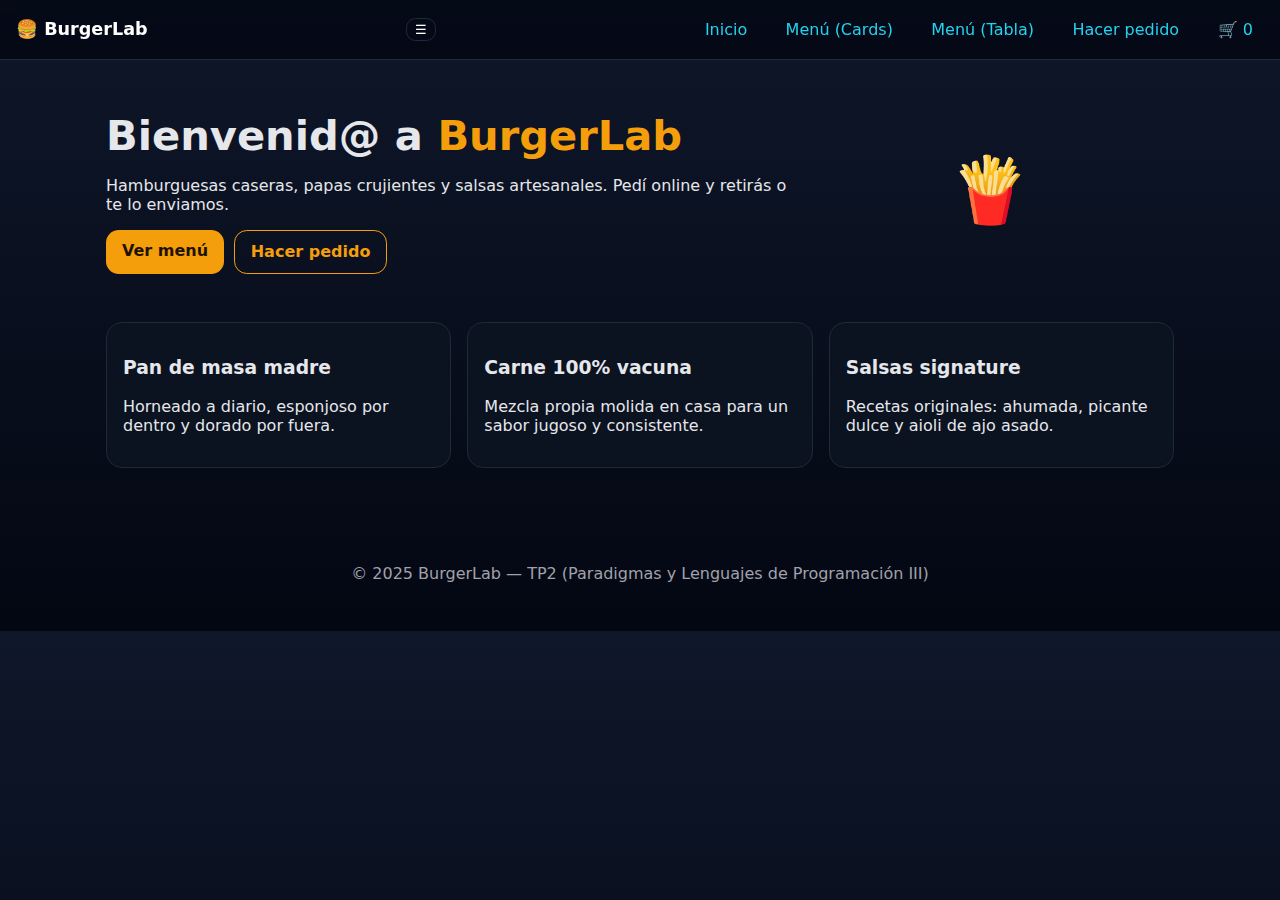
<file: index.html>
<!DOCTYPE html>
<html lang="es">
<head>
  <meta charset="UTF-8" />
  <meta name="viewport" content="width=device-width, initial-scale=1" />
  <title>BurgerLab — Inicio</title>
  <link rel="stylesheet" href="assets/css/styles.css" />
  <script defer src="assets/js/menu.js"></script>
  <script defer src="assets/js/app.js"></script>
</head>
<body>
<header class="site-header">
  <div class="brand">
    <a href="index.html">🍔 <strong>BurgerLab</strong></a>
  </div>
  <button id="btnMenu" class="menu-button" aria-expanded="false" aria-controls="mainNav">☰</button>
  <nav id="mainNav" class="nav" hidden>
    <a href="index.html">Inicio</a>
    <a href="listado_box.html">Menú (Cards)</a>
    <a href="listado_tabla.html">Menú (Tabla)</a>
    <a href="comprar.html">Hacer pedido</a>
    <a href="#" id="cartLink">🛒 <span id="cartCount">0</span></a>
  </nav>
</header>
<main class="container">

<section class="hero">
  <div class="hero-text">
    <h1>Bienvenid@ a <span>BurgerLab</span></h1>
    <p>Hamburguesas caseras, papas crujientes y salsas artesanales. Pedí online y retirás o te lo enviamos.</p>
    <div class="hero-actions">
      <a class="btn" href="listado_box.html">Ver menú</a>
      <a class="btn outline" href="comprar.html">Hacer pedido</a>
    </div>
  </div>
  <div class="hero-art" aria-hidden="true">🍟</div>
</section>

<section class="grid-3 features">
  <article class="card">
    <h3>Pan de masa madre</h3>
    <p>Horneado a diario, esponjoso por dentro y dorado por fuera.</p>
  </article>
  <article class="card">
    <h3>Carne 100% vacuna</h3>
    <p>Mezcla propia molida en casa para un sabor jugoso y consistente.</p>
  </article>
  <article class="card">
    <h3>Salsas signature</h3>
    <p>Recetas originales: ahumada, picante dulce y aioli de ajo asado.</p>
  </article>
</section>

</main>
<footer class="site-footer">
  <p>© 2025 BurgerLab — TP2 (Paradigmas y Lenguajes de Programación III)</p>
</footer>
</body>
</html>
</file>
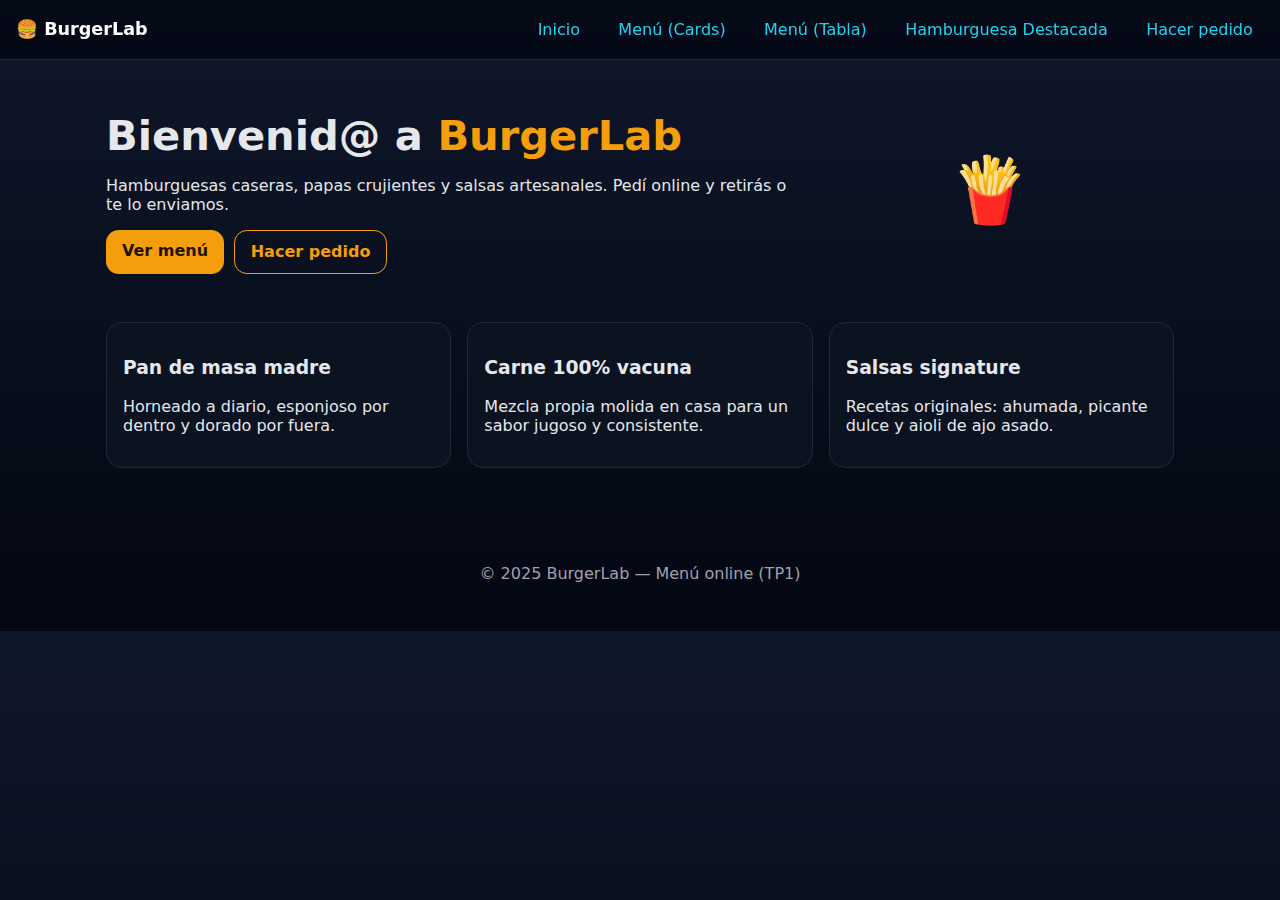
<file: tp1/index.html>
<!DOCTYPE html>
<html lang="es">
<head>
  <meta charset="UTF-8" />
  <meta name="viewport" content="width=device-width, initial-scale=1" />
  <title>BurgerLab — Inicio</title>
  <link rel="stylesheet" href="assets/css/styles.css" />
</head>
<body>
<header class="site-header">
  <div class="brand">
    <a href="index.html">🍔 <strong>BurgerLab</strong></a>
  </div>
  <input type="checkbox" id="menu-toggle" class="menu-toggle" aria-label="Abrir menú">
  <label for="menu-toggle" class="menu-button" aria-hidden="true">☰</label>
  <nav class="nav">
    <a href="index.html">Inicio</a>
    <a href="listado_box.html">Menú (Cards)</a>
    <a href="listado_tabla.html">Menú (Tabla)</a>
    <a href="producto.html">Hamburguesa Destacada</a>
    <a href="comprar.html">Hacer pedido</a>
  </nav>
</header>
<main class="container">

<section class="hero">
  <div class="hero-text">
    <h1>Bienvenid@ a <span>BurgerLab</span></h1>
    <p>Hamburguesas caseras, papas crujientes y salsas artesanales. Pedí online y retirás o te lo enviamos.</p>
    <div class="hero-actions">
      <a class="btn" href="listado_box.html">Ver menú</a>
      <a class="btn outline" href="comprar.html">Hacer pedido</a>
    </div>
  </div>
  <div class="hero-art" aria-hidden="true">🍟</div>
</section>

<section class="grid-3 features">
  <article class="card">
    <h3>Pan de masa madre</h3>
    <p>Horneado a diario, esponjoso por dentro y dorado por fuera.</p>
  </article>
  <article class="card">
    <h3>Carne 100% vacuna</h3>
    <p>Mezcla propia molida en casa para un sabor jugoso y consistente.</p>
  </article>
  <article class="card">
    <h3>Salsas signature</h3>
    <p>Recetas originales: ahumada, picante dulce y aioli de ajo asado.</p>
  </article>
</section>

</main>
<footer class="site-footer">
  <p>© 2025 BurgerLab — Menú online (TP1)</p>
</footer>
</body>
</html>
</file>
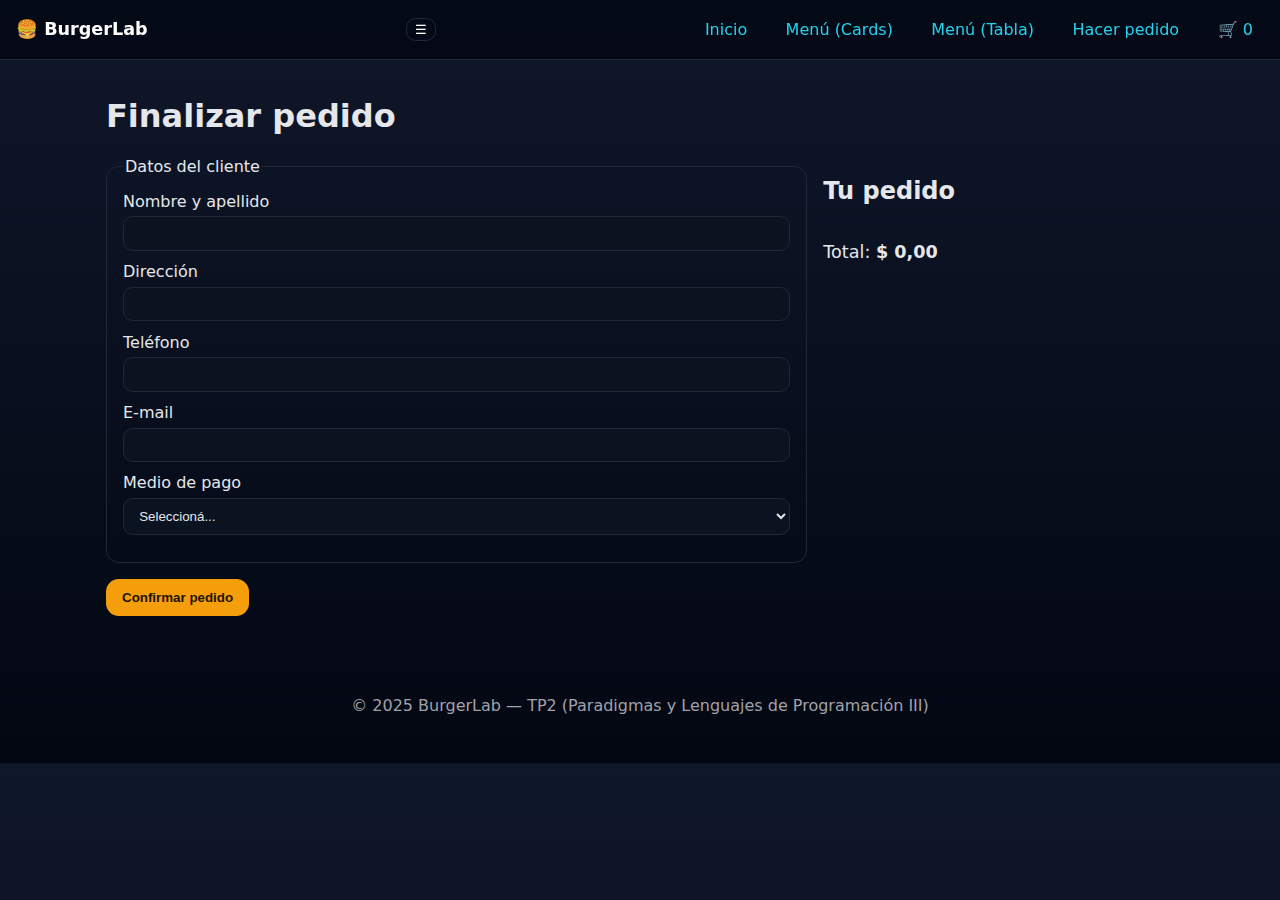
<file: comprar.html>
<!DOCTYPE html>
<html lang="es">
<head>
  <meta charset="UTF-8" />
  <meta name="viewport" content="width=device-width, initial-scale=1" />
  <title>BurgerLab — Hacer pedido</title>
  <link rel="stylesheet" href="assets/css/styles.css" />
  <script defer src="assets/js/menu.js"></script>
  <script defer src="assets/js/app.js"></script>
</head>
<body>
<header class="site-header">
  <div class="brand">
    <a href="index.html">🍔 <strong>BurgerLab</strong></a>
  </div>
  <button id="btnMenu" class="menu-button" aria-expanded="false" aria-controls="mainNav">☰</button>
  <nav id="mainNav" class="nav" hidden>
    <a href="index.html">Inicio</a>
    <a href="listado_box.html">Menú (Cards)</a>
    <a href="listado_tabla.html">Menú (Tabla)</a>
    <a href="comprar.html">Hacer pedido</a>
    <a href="#" id="cartLink">🛒 <span id="cartCount">0</span></a>
  </nav>
</header>
<main class="container">

<section class="checkout">
  <h1>Finalizar pedido</h1>
  <div class="grid-2">
    <form id="formCompra" novalidate>
      <fieldset>
        <legend>Datos del cliente</legend>
        <label>Nombre y apellido
          <input name="nombre" required />
        </label>
        <label>Dirección
          <input name="direccion" required />
        </label>
        <label>Teléfono
          <input name="telefono" type="tel" required pattern="\+?\d[\d\s-]{6,}" />
        </label>
        <label>E-mail
          <input name="email" type="email" required />
        </label>
        <label>Medio de pago
          <select name="pago" required>
            <option value="">Seleccioná...</option>
            <option>Efectivo</option>
            <option>Tarjeta de crédito</option>
            <option>Transferencia</option>
            <option>Mercado Pago</option>
          </select>
        </label>
      </fieldset>
      <button class="btn" type="submit">Confirmar pedido</button>
      <p id="msgForm" role="alert"></p>
    </form>
    <aside>
      <h2>Tu pedido</h2>
      <ul id="listaCarrito" class="cart-list"></ul>
      <p class="total">Total: <strong id="totalCarrito">$0</strong></p>
    </aside>
  </div>
</section>

</main>
<footer class="site-footer">
  <p>© 2025 BurgerLab — TP2 (Paradigmas y Lenguajes de Programación III)</p>
</footer>
</body>
</html>
</file>
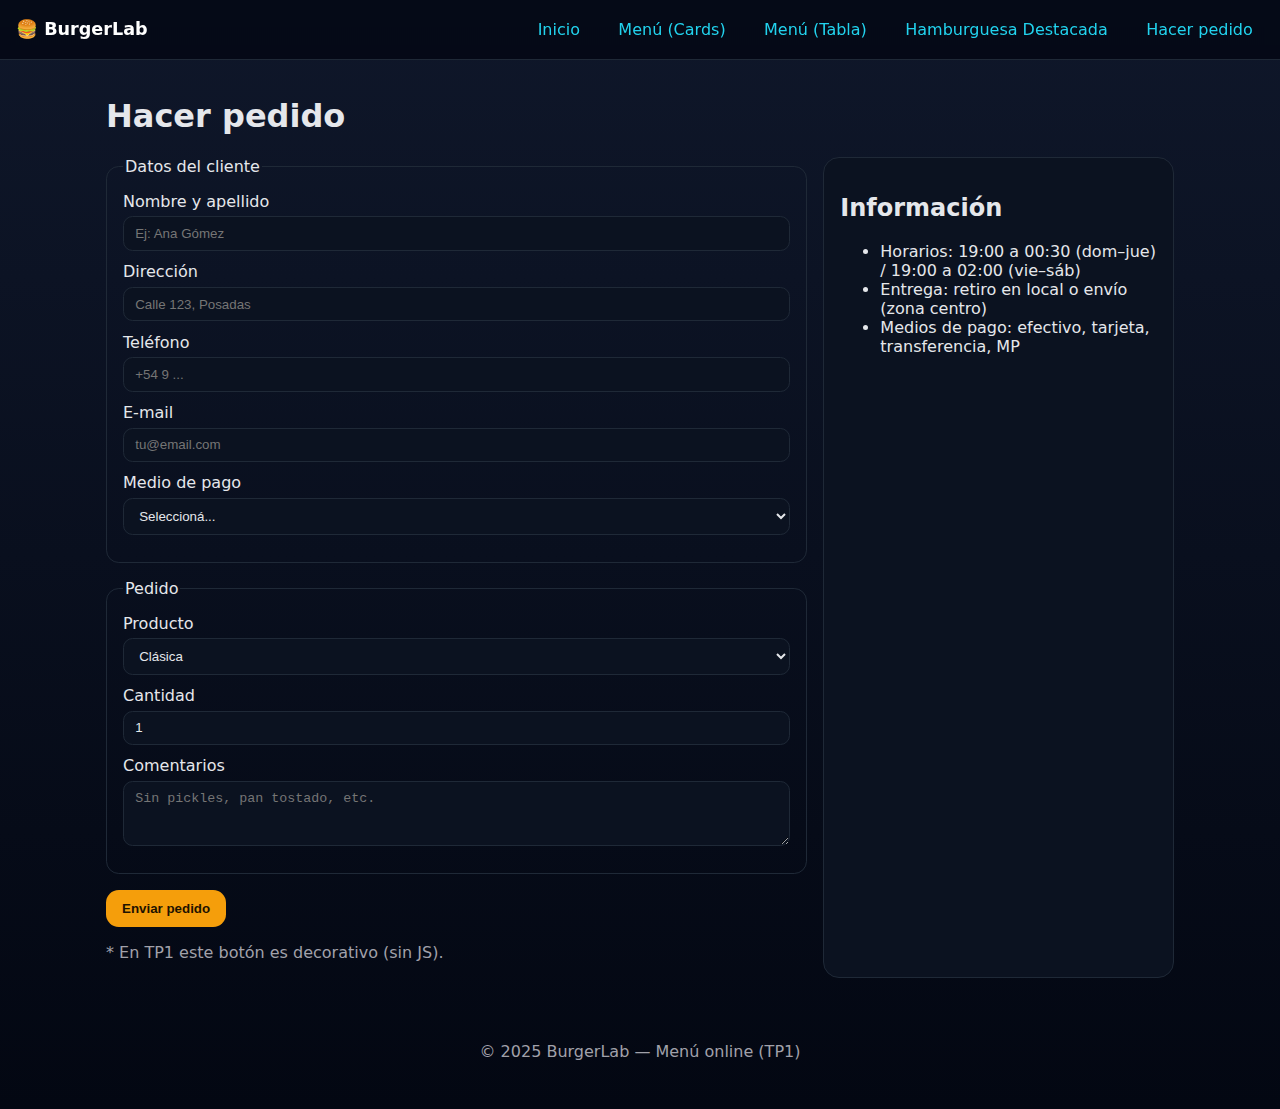
<file: tp1/comprar.html>
<!DOCTYPE html>
<html lang="es">
<head>
  <meta charset="UTF-8" />
  <meta name="viewport" content="width=device-width, initial-scale=1" />
  <title>BurgerLab — Hacer pedido</title>
  <link rel="stylesheet" href="assets/css/styles.css" />
</head>
<body>
<header class="site-header">
  <div class="brand">
    <a href="index.html">🍔 <strong>BurgerLab</strong></a>
  </div>
  <input type="checkbox" id="menu-toggle" class="menu-toggle" aria-label="Abrir menú">
  <label for="menu-toggle" class="menu-button" aria-hidden="true">☰</label>
  <nav class="nav">
    <a href="index.html">Inicio</a>
    <a href="listado_box.html">Menú (Cards)</a>
    <a href="listado_tabla.html">Menú (Tabla)</a>
    <a href="producto.html">Hamburguesa Destacada</a>
    <a href="comprar.html">Hacer pedido</a>
  </nav>
</header>
<main class="container">

<section class="checkout">
  <h1>Hacer pedido</h1>
  <div class="grid-2">
    <form class="form">
      <fieldset>
        <legend>Datos del cliente</legend>
        <label>Nombre y apellido
          <input name="nombre" placeholder="Ej: Ana Gómez" required>
        </label>
        <label>Dirección
          <input name="direccion" placeholder="Calle 123, Posadas" required>
        </label>
        <label>Teléfono
          <input name="telefono" type="tel" placeholder="+54 9 ..." required>
        </label>
        <label>E-mail
          <input name="email" type="email" placeholder="tu@email.com" required>
        </label>
        <label>Medio de pago
          <select name="pago" required>
            <option value="">Seleccioná...</option>
            <option>Efectivo</option>
            <option>Tarjeta de crédito</option>
            <option>Transferencia</option>
            <option>Mercado Pago</option>
          </select>
        </label>
      </fieldset>
      <fieldset>
        <legend>Pedido</legend>
        <label>Producto
          <select>
            <option>Clásica</option>
            <option>Doble Queso</option>
            <option>BBQ Bacon</option>
            <option>Veggie Portobello</option>
            <option>Pollo Crispy</option>
          </select>
        </label>
        <label>Cantidad
          <input type="number" min="1" value="1">
        </label>
        <label>Comentarios
          <textarea rows="3" placeholder="Sin pickles, pan tostado, etc."></textarea>
        </label>
      </fieldset>
      <button class="btn" type="button">Enviar pedido</button>
      <p class="muted">* En TP1 este botón es decorativo (sin JS).</p>
    </form>
    <aside class="resumen">
      <h2>Información</h2>
      <ul>
        <li>Horarios: 19:00 a 00:30 (dom–jue) / 19:00 a 02:00 (vie–sáb)</li>
        <li>Entrega: retiro en local o envío (zona centro)</li>
        <li>Medios de pago: efectivo, tarjeta, transferencia, MP</li>
      </ul>
    </aside>
  </div>
</section>

</main>
<footer class="site-footer">
  <p>© 2025 BurgerLab — Menú online (TP1)</p>
</footer>
</body>
</html>
</file>
<file: assets/css/styles.css>
:root{
  --bg:#0f172a; --surface:#0b1220; --text:#e5e7eb; --muted:#a1a1aa;
  --primary:#f59e0b; --accent:#22d3ee; --ok:#34d399; --error:#f87171; --border:#1f2937;
}
*{box-sizing:border-box}
html{scroll-behavior:smooth}
body{
  margin:0; font-family:system-ui,-apple-system,Segoe UI,Roboto,Ubuntu,Cantarell,Noto Sans,Arial;
  background:linear-gradient(180deg,var(--bg),#030712); color:var(--text);
}
a{color:var(--accent); text-decoration:none}
.container{max-width:1100px; padding:1rem; margin:0 auto}
/* Header & nav */
.site-header{position:sticky; top:0; z-index:10; display:flex; align-items:center; gap:1rem; justify-content:space-between; padding:.8rem 1rem; background:rgba(3,7,18,.78); backdrop-filter:blur(6px); border-bottom:1px solid var(--border)}
.brand a{font-weight:800; color:#fff; font-size:1.1rem}
.nav{display:flex; gap:1rem; align-items:center}
.nav a{padding:.45rem .7rem; border-radius:.6rem}
.nav a:hover{background:#111827}
.menu-button{display:inline-block; cursor:pointer; border:1px solid var(--border); border-radius:.6rem; padding:.2rem .5rem; color:#fff; background:transparent}
/* Hero */
.hero{display:grid; grid-template-columns: 1.3fr .7fr; gap:1rem; align-items:center; padding:2rem 0}
.hero h1{font-size:clamp(1.6rem,4vw,2.6rem); margin:.2rem 0}
.hero h1 span{color:var(--primary)}
.hero-actions{display:flex; gap:.6rem; margin-top:1rem}
.btn{display:inline-block; background:var(--primary); color:#1f1300; border:none; padding:.7rem 1rem; border-radius:.8rem; font-weight:800; cursor:pointer}
.btn:hover{filter:brightness(1.05)}
.btn.outline{background:transparent; color:var(--primary); border:1px solid var(--primary)}
.hero-art{font-size:4rem; text-align:center}
/* Cards grid */
.grid-3{display:grid; grid-template-columns:repeat(3,1fr); gap:1rem}
.card{background:var(--surface); border:1px solid var(--border); border-radius:1rem; padding:1rem}
.features{margin:1rem 0 2rem}
/* Toolbar */
.toolbar{display:flex; align-items:end; justify-content:space-between; gap:1rem; margin:1rem 0}
.controls{display:flex; gap:.5rem; align-items:center}
.muted{color:var(--muted)}
/* Product cards */
.cards.grid{display:grid; grid-template-columns:repeat(auto-fill, minmax(220px, 1fr)); gap:1rem}
.product-card{background:var(--surface); border:1px solid var(--border); border-radius:1rem; padding:.8rem; display:flex; flex-direction:column; gap:.6rem}
.product-card img{width:100%; aspect-ratio:4/3; object-fit:cover; border-radius:.6rem; border:1px solid var(--border)}
.price{font-weight:800}
/* Table */
.table-wrap{overflow:auto; background:var(--surface); border:1px solid var(--border); border-radius:1rem}
table{width:100%; min-width:760px; border-collapse:collapse}
th,td{padding:.8rem; text-align:left; border-bottom:1px solid var(--border)}
th{color:#cbd5e1; font-weight:700}
td img{width:56px; height:56px; object-fit:cover; border-radius:.5rem; border:1px solid var(--border)}
/* Product detail */
.product-detail{display:grid; grid-template-columns: 1fr 1fr; gap:1rem}
.product-detail .gallery img{width:100%; border-radius:1rem; border:1px solid var(--border)}
.product-detail .info .precio{font-size:1.4rem; font-weight:900}
.tag{display:inline-block; background:#111827; border:1px solid #374151; border-radius:999px; padding:.2rem .6rem; color:#cbd5e1; margin-bottom:.3rem}
.extras ul{margin:0; padding-left:1.2rem}
/* Checkout */
.checkout .grid-2{display:grid; grid-template-columns:2fr 1fr; gap:1rem}
fieldset{border:1px solid var(--border); border-radius:.8rem; padding:1rem; margin:0 0 1rem}
label{display:flex; flex-direction:column; gap:.35rem; margin-bottom:.7rem}
input, select, textarea{background:#0b1220; color:#e5e7eb; border:1px solid var(--border); border-radius:.6rem; padding:.55rem .7rem}
.cart-list{list-style:none; padding:0; margin:0; display:flex; flex-direction:column; gap:.6rem}
.cart-list li{display:flex; justify-content:space-between; align-items:center; gap:.5rem; background:#0b1220; border:1px solid var(--border); border-radius:.6rem; padding:.5rem .6rem}
.total{font-size:1.1rem}
/* Footer */
.site-footer{padding:2rem 1rem; text-align:center; color:var(--muted)}
/* Responsive */
@media (max-width: 900px){
  .grid-3{grid-template-columns:1fr}
  .product-detail{grid-template-columns:1fr}
  .checkout .grid-2{grid-template-columns:1fr}
  .nav[hidden]{display:none}
  .nav{position:absolute; top:56px; right:10px; display:flex; flex-direction:column; background:#0b1220; border:1px solid var(--border); padding:.6rem; border-radius:.8rem}
  .toolbar{flex-direction:column; align-items:flex-start}
}
/* Focus */
:focus{outline:2px dashed var(--accent); outline-offset:2px}
</file>
<file: tp1/assets/css/styles.css>
:root{
  --bg:#0f172a; --surface:#0b1220; --text:#e5e7eb; --muted:#a1a1aa;
  --primary:#f59e0b; --accent:#22d3ee; --border:#1f2937;
}
*{box-sizing:border-box}
html{scroll-behavior:smooth}
body{
  margin:0; font-family:system-ui,-apple-system,Segoe UI,Roboto,Ubuntu,Cantarell,Noto Sans,Arial;
  background:linear-gradient(180deg,var(--bg),#030712); color:var(--text);
}
a{color:var(--accent); text-decoration:none}
.container{max-width:1100px; padding:1rem; margin:0 auto}
/* Header & nav */
.site-header{position:sticky; top:0; z-index:10; display:flex; align-items:center; gap:1rem; justify-content:space-between; padding:.8rem 1rem; background:rgba(3,7,18,.78); backdrop-filter:blur(6px); border-bottom:1px solid var(--border)}
.brand a{font-weight:800; color:#fff; font-size:1.1rem}
.nav{display:flex; gap:1rem; align-items:center}
.nav a{padding:.45rem .7rem; border-radius:.6rem}
.nav a:hover{background:#111827}
.menu-toggle{display:none}
.menu-button{display:none; cursor:pointer; border:1px solid var(--border); border-radius:.6rem; padding:.2rem .5rem; color:#fff}
/* Hero */
.hero{display:grid; grid-template-columns: 1.3fr .7fr; gap:1rem; align-items:center; padding:2rem 0}
.hero h1{font-size:clamp(1.6rem,4vw,2.6rem); margin:.2rem 0}
.hero h1 span{color:var(--primary)}
.hero-actions{display:flex; gap:.6rem; margin-top:1rem}
.btn{display:inline-block; background:var(--primary); color:#1f1300; border:none; padding:.7rem 1rem; border-radius:.8rem; font-weight:800; cursor:pointer}
.btn:hover{filter:brightness(1.05)}
.btn.outline{background:transparent; color:var(--primary); border:1px solid var(--primary)}
.hero-art{font-size:4rem; text-align:center}
/* Cards grid */
.grid-3{display:grid; grid-template-columns:repeat(3,1fr); gap:1rem}
.card{background:var(--surface); border:1px solid var(--border); border-radius:1rem; padding:1rem}
.features{margin:1rem 0 2rem}
/* Toolbar */
.toolbar{display:flex; align-items:end; justify-content:space-between; gap:1rem; margin:1rem 0}
.muted{color:var(--muted)}
/* Product cards */
.cards.grid{display:grid; grid-template-columns:repeat(auto-fill, minmax(220px, 1fr)); gap:1rem}
.product-card{background:var(--surface); border:1px solid var(--border); border-radius:1rem; padding:.8rem; display:flex; flex-direction:column; gap:.6rem}
.product-card img{width:100%; aspect-ratio:4/3; object-fit:cover; border-radius:.6rem; border:1px solid var(--border)}
.price{font-weight:800}
/* Table */
.table-wrap{overflow:auto; background:var(--surface); border:1px solid var(--border); border-radius:1rem}
table{width:100%; min-width:760px; border-collapse:collapse}
th,td{padding:.8rem; text-align:left; border-bottom:1px solid var(--border)}
th{color:#cbd5e1; font-weight:700}
td img{width:56px; height:56px; object-fit:cover; border-radius:.5rem; border:1px solid var(--border)}
/* Product detail */
.product-detail{display:grid; grid-template-columns: 1fr 1fr; gap:1rem}
.product-detail .gallery img{width:100%; border-radius:1rem; border:1px solid var(--border)}
.product-detail .info .precio{font-size:1.4rem; font-weight:900}
.tag{display:inline-block; background:#111827; border:1px solid #374151; border-radius:999px; padding:.2rem .6rem; color:#cbd5e1; margin-bottom:.3rem}
.extras ul{margin:0; padding-left:1.2rem}
/* Checkout */
.checkout .grid-2{display:grid; grid-template-columns:2fr 1fr; gap:1rem}
fieldset{border:1px solid var(--border); border-radius:.8rem; padding:1rem; margin:0 0 1rem}
label{display:flex; flex-direction:column; gap:.35rem; margin-bottom:.7rem}
input, select, textarea{background:#0b1220; color:#e5e7eb; border:1px solid var(--border); border-radius:.6rem; padding:.55rem .7rem}
.resumen{background:var(--surface); border:1px solid var(--border); border-radius:1rem; padding:1rem}
/* Footer */
.site-footer{padding:2rem 1rem; text-align:center; color:var(--muted)}
/* Responsive */
@media (max-width: 900px){
  .grid-3{grid-template-columns:1fr}
  .product-detail{grid-template-columns:1fr}
  .checkout .grid-2{grid-template-columns:1fr}
  .nav{display:none; position:absolute; top:56px; right:10px; flex-direction:column; background:#0b1220; border:1px solid var(--border); padding:.6rem; border-radius:.8rem}
  .menu-button{display:inline-block}
  .menu-toggle:checked ~ .nav{display:flex}
  .toolbar{flex-direction:column; align-items:flex-start}
}
/* Focus */
:focus{outline:2px dashed var(--accent); outline-offset:2px}
</file>
